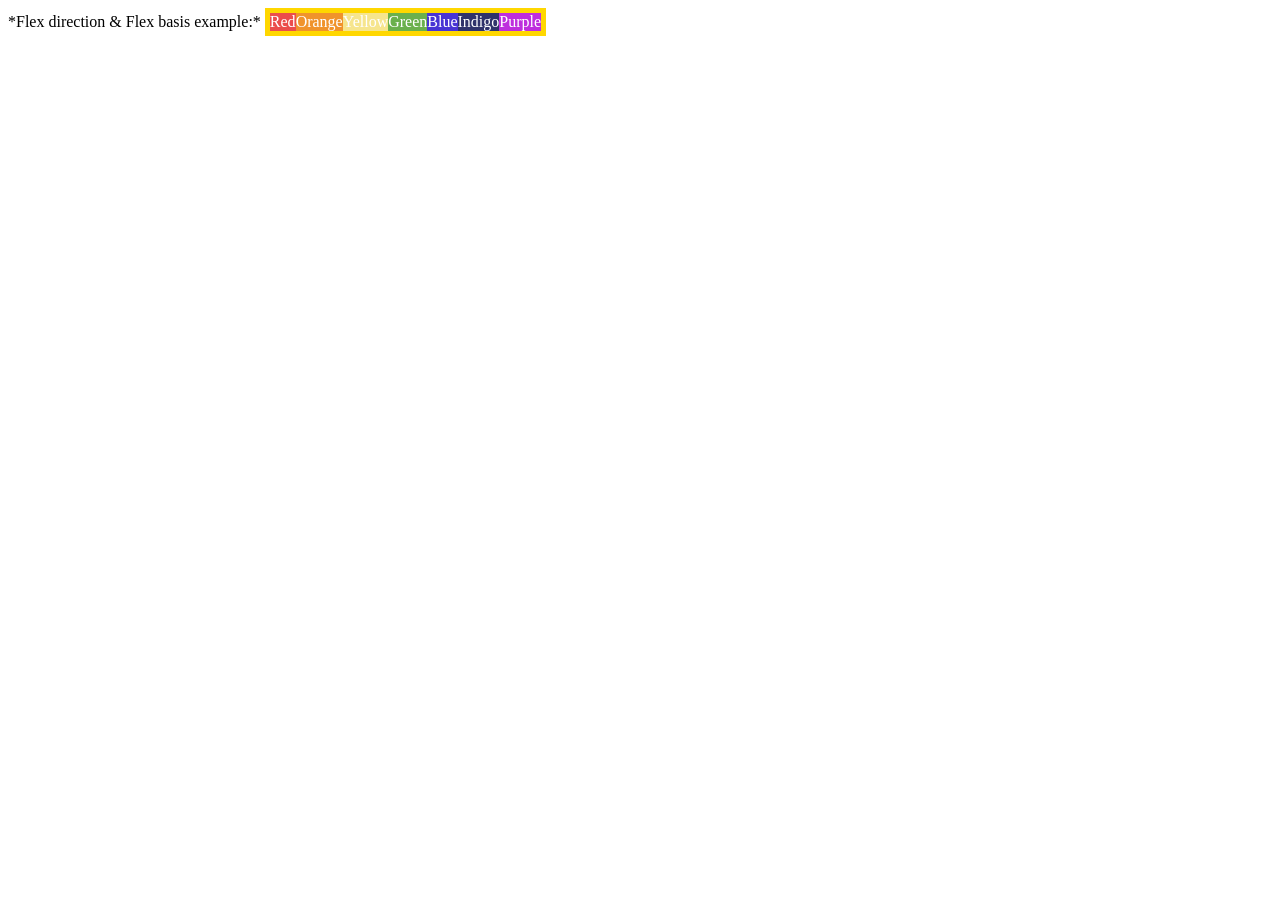
<file: +flex-methods/index.html>
*Flex direction & Flex basis example:*

<!DOCTYPE html>
<html lang="en">

<head>
  <meta charset="UTF-8">
  <meta name="viewport" content="width=device-width, initial-scale=1.0">
  <title>Flex Direction</title>
  
  <style>
    .container {
      color: white;
      border: 5px solid gold;
      display: inline-flex;
      flex-direction: row;
    }
    .container > *
    {
      flex-basis: 100px;
     justify-content: space-between;
    }
    /*
Select all the elements that are the direct
children of the .container class.
    */

    .red {background-color: #eb4d4b;}
    .orange {background-color: #f0932b;}
    .yellow {background-color: #f6e58d;}
    .green {background-color: #6ab04c;}
    .blue {background-color: #4834d4;}
    .indigo {background-color: #30336b;}
    .purple {background-color: #be2edd;}
  </style>
</head>

<body>
  <div class="container">
    <div class="red">Red</div>
    <div class="orange">Orange</div>
    <div class="yellow">Yellow</div>
    <div class="green">Green</div>
    <div class="blue">Blue</div>
    <div class="indigo">Indigo</div>
    <div class="purple">Purple</div>
  </div>
  
</body>

</html>
</file>
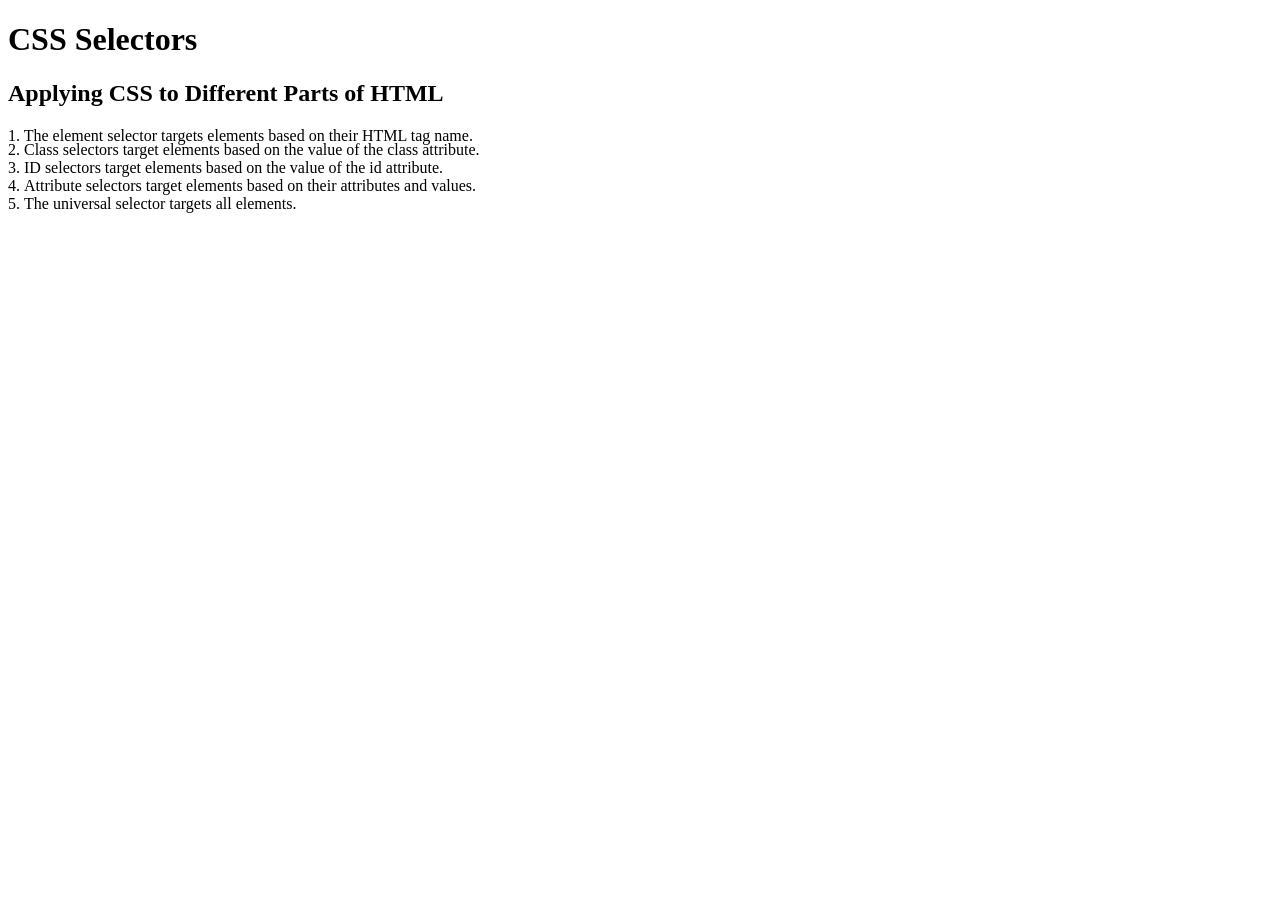
<file: 5.3 CSS Selectors/5.3 CSS Selectors/index.html>
<!DOCTYPE html>
<html lang="en">

<head>
  <meta charset="UTF-8">
  <title>CSS Selectors</title>
  <link rel="stylesheet" href="./style.css" />
</head>

<body>
  <h1>CSS Selectors</h1>
  <h2>Applying CSS to Different Parts of HTML</h2>
  <!-- TODO 1: Set the CSS for all paragraph tags to "color: red" -->
  <p class="note">1. The element selector targets elements based on their HTML tag name.</p>

  <ol>
    <!-- TODO 2: Set the CSS for all elements with a class of "note" to "font-size: 20px" -->
    <li class="note" value="2">Class selectors target elements based on the value of the class attribute.</li>

    <!-- TODO 3: Set the CSS for the element with an id of "id-selector-demo" to "color: green" -->
    <li class="note" id="id-selector-demo" value="3">ID selectors target elements based on the value of the id
      attribute.</li>

    <!-- TODO 4: Set the CSS for the li elements that have the "value" attribute set to "4" to have "color: blue" -->
    <li class="note" value="4">Attribute selectors target elements based on their attributes and values.</li>

    <!-- TODO 5: Set all elements to have "text-align: center" -->
    <li class="note" value="5">The universal selector targets all elements.</li>
  </ol>
</body>

</html>
</file>
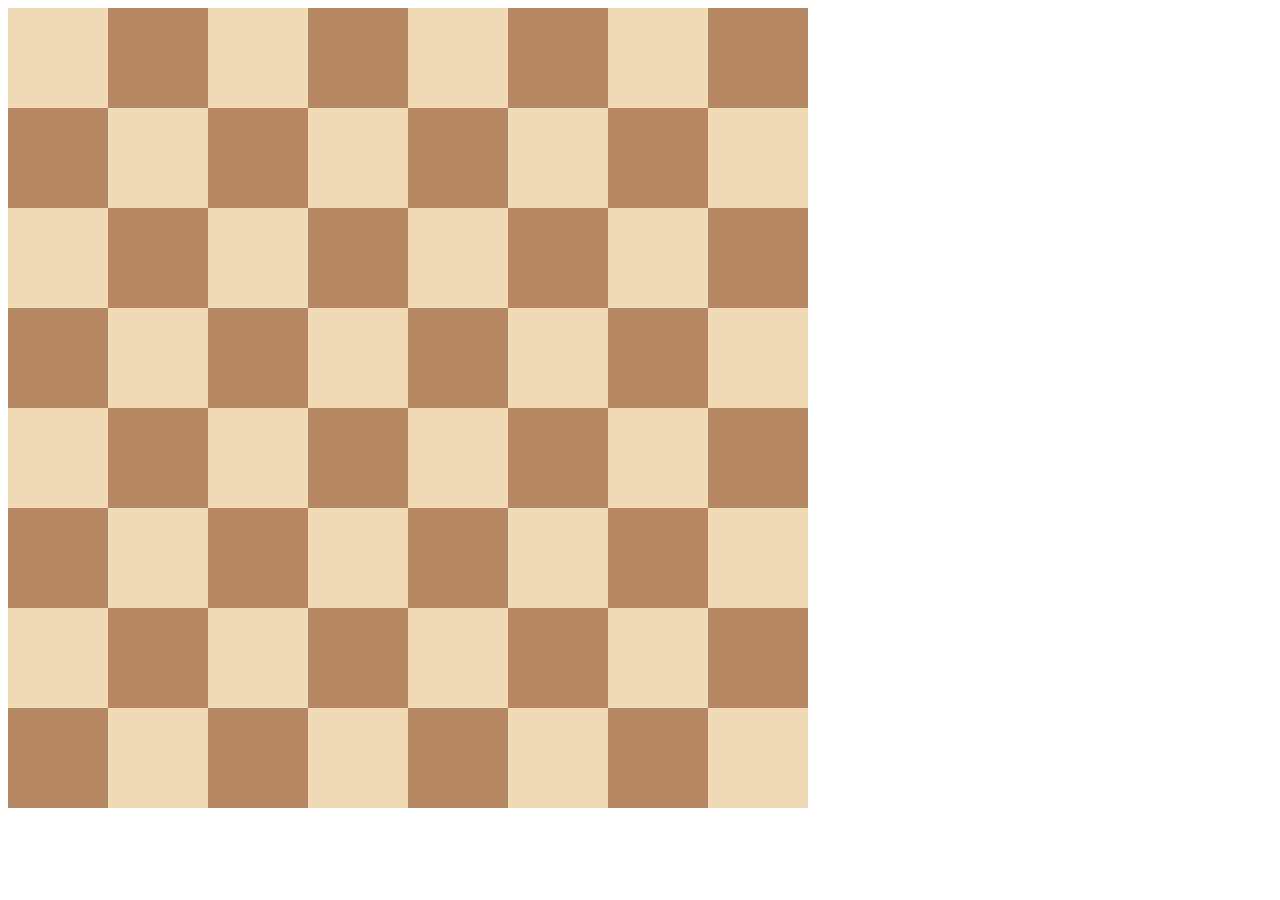
<file: 10.0+Display+Grid/10.0+Display+Grid/10.0 Display Grid/index.html>
<!DOCTYPE html>
<html>

<head>
  <title>Chessboard</title>
  <style>
    /* Write your code here */
    /* Each square should be 100px by 100px */
    /* My colours for white: #f0d9b5, black: #b58863 */

    .container{
      display: grid;
      grid-template-columns: 1fr 1fr 1fr 1fr 1fr 1fr 1fr 1fr;
      grid-template-rows: 100px 100px 100px 100px 100px 100px 100px 100px;
      height: 800px;
      width: 800px;
    }
    .white{
      background-color: #f0d9b5;
    }
    .black{
      background-color: #b58863;
    }
  </style>
</head>

<body>
  <div class="container">
    <div class="white"></div>
    <div class="black"></div>
    <div class="white"></div>
    <div class="black"></div>
    <div class="white"></div>
    <div class="black"></div>
    <div class="white"></div>
    <div class="black"></div>
    <div class="black"></div>
    <div class="white"></div>
    <div class="black"></div>
    <div class="white"></div>
    <div class="black"></div>
    <div class="white"></div>
    <div class="black"></div>
    <div class="white"></div>
    <div class="white"></div>
    <div class="black"></div>
    <div class="white"></div>
    <div class="black"></div>
    <div class="white"></div>
    <div class="black"></div>
    <div class="white"></div>
    <div class="black"></div>
    <div class="black"></div>
    <div class="white"></div>
    <div class="black"></div>
    <div class="white"></div>
    <div class="black"></div>
    <div class="white"></div>
    <div class="black"></div>
    <div class="white"></div>
    <div class="white"></div>
    <div class="black"></div>
    <div class="white"></div>
    <div class="black"></div>
    <div class="white"></div>
    <div class="black"></div>
    <div class="white"></div>
    <div class="black"></div>
    <div class="black"></div>
    <div class="white"></div>
    <div class="black"></div>
    <div class="white"></div>
    <div class="black"></div>
    <div class="white"></div>
    <div class="black"></div>
    <div class="white"></div>
    <div class="white"></div>
    <div class="black"></div>
    <div class="white"></div>
    <div class="black"></div>
    <div class="white"></div>
    <div class="black"></div>
    <div class="white"></div>
    <div class="black"></div>
    <div class="black"></div>
    <div class="white"></div>
    <div class="black"></div>
    <div class="white"></div>
    <div class="black"></div>
    <div class="white"></div>
    <div class="black"></div>
    <div class="white"></div>
  </div>
</body>

</html>
</file>
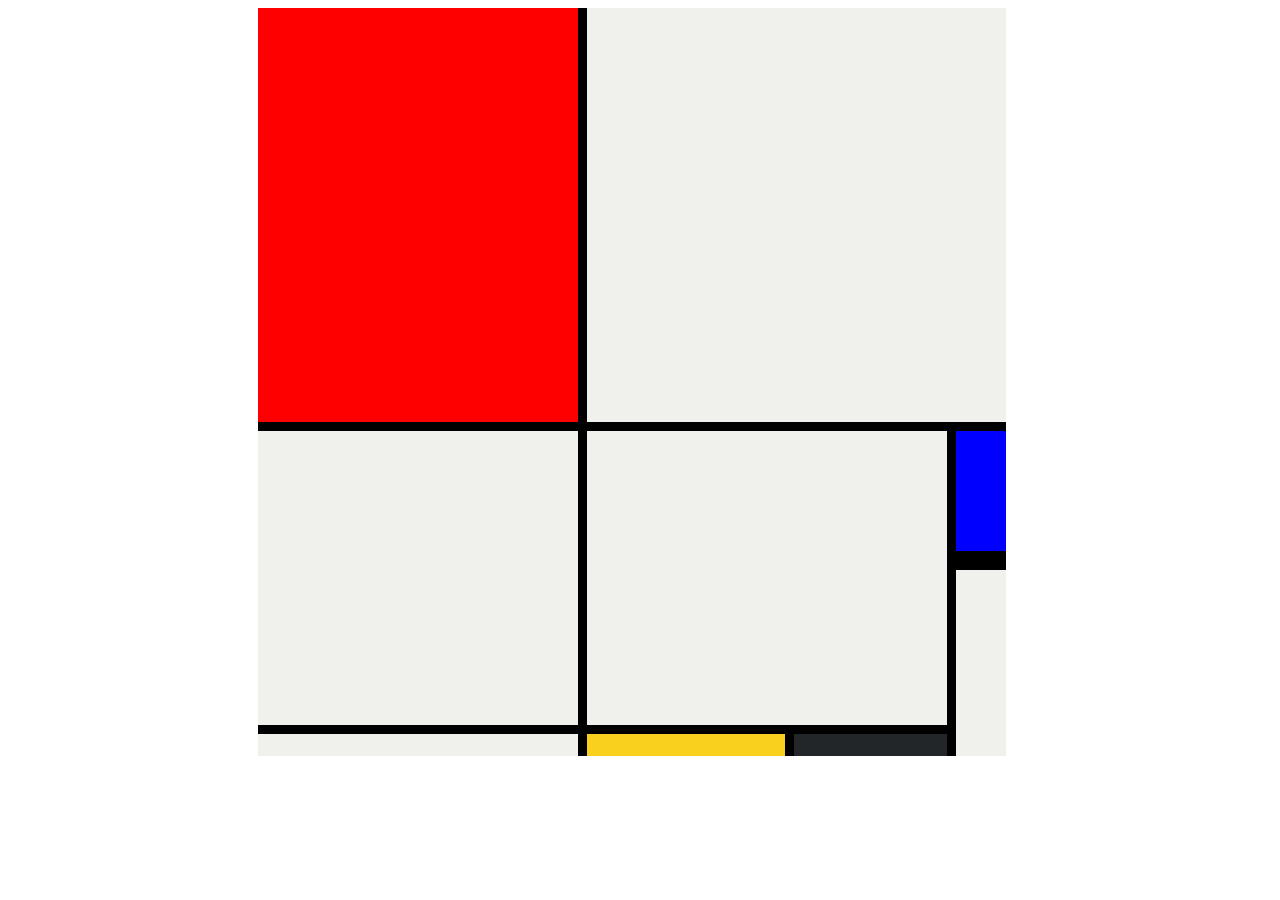
<file: 10.3+Mondrian+Project/10.3+Mondrian+Project/10.3 Mondrian Project/index.html>
<!DOCTYPE html>
<html lang="en">

<head>
  <meta charset="UTF-8">
  <meta name="viewport" content="width=device-width, initial-scale=1.0">
  <title>Mondrian Project</title>
  <style>
    /* 
    Write your CSS here 
    Gap Colour: #000
    White: #F0F1EC
    Red: #E72F24
    Black: #232629
    Blue: #004592
    Yellow: #F9D01E

    For dimensions, see dimensions.png image.
    HINT: Remember you can't change the properties of grid lines.
    But grid lines are transparent!
    */
    .parent{
      background-color: black;
      display: grid;
      height:748px;
      width: 748px;
      grid-template-columns: 320px 198px 153px 50px;
      grid-template-rows: 414px 130px 155px 22px;
      gap: 9px;
      margin-left: 250px;
    }
    .one{
      background-color: red;
    }
    .two{
      background-color: #F0F1EC ;
      grid-column: span 3;
    }
    .thre{
     background-color: #F0F1EC; 
     grid-row: span 2;
    }
    .four{
      background-color: #F0F1EC;
      grid-column: span 2;
      grid-row: span 2;
      
    }
    .five{
      background-color: blue;
      border-bottom:  10px solid;
      
    }
    .six{
      background-color:#F0F1EC ;
      grid-row: span 2;

    }
    .seven{
      background-color:#F0F1EC ;
      
    }
    .eight{
      background-color: #F9D01E;
    }
    .nine{
      background-color: #232629;

    }
  </style>
</head>

<body>
  <!-- Write your HTML here -->
   <div class="parent">
    <div class="one"></div>
    <div class="two"></div>
    <div class="thre"></div>
    <div class="four"></div>
    <div class="five"></div>
    <div class="six"></div>
    <div class="seven"></div>
    <div class="eight"></div>
    <div class="nine"></div>
   </div>
</body>

</html>
</file>
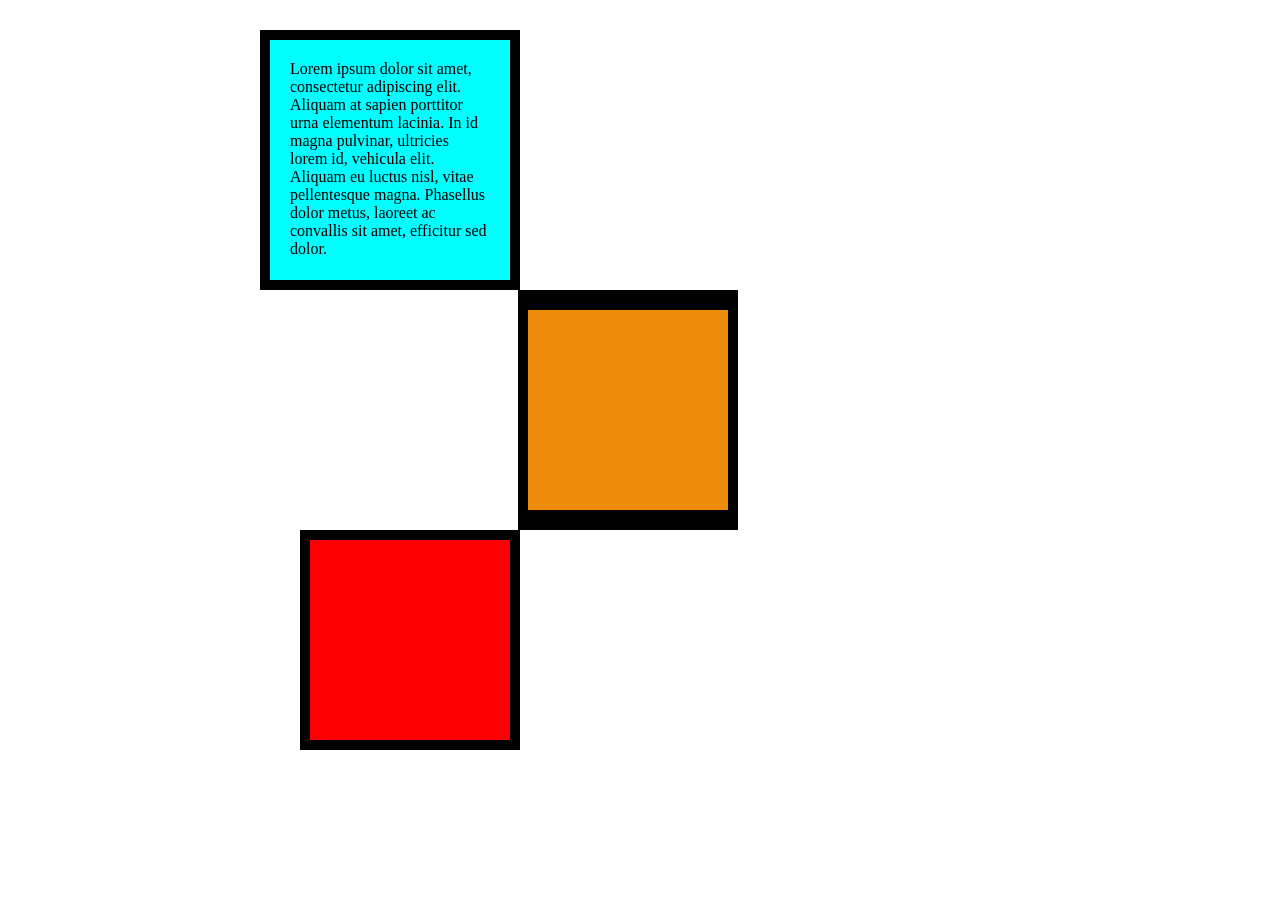
<file: 6.3+CSS+Box+Model/6.3+CSS+Box+Model/6.3 CSS Box Model/index.html>
<!DOCTYPE html>
<html lang="en">

<head>
  <meta charset="UTF-8">
  <title>CSS Box Model</title>
  <style>
    /* Write your CSS code here */
    #b1{
      height: 200px;
      width: 200px;
      border: 10px solid;
      background-color: aqua;
      padding: 20px;
      margin-left: 260px;
      margin-top: 30px;


    }
    #b2{
      height: 200px;
      width: 200px;
      border: 20px solid;
      background-color:rgb(237, 139, 11);
      border-width: 20px 10px;
      margin-left: 518px;
    }
    #b3{
      height: 200px;
      width: 200px;
      border: 10px solid;
      background-color: rgb(255, 0, 0);
      margin-left:300px
    }
    *{
      margin: 0px;
    }
  </style>
</head>
  
<body>
<div id="b1">
  <p id="p1">Lorem ipsum dolor sit amet, consectetur adipiscing elit. Aliquam at sapien porttitor urna elementum lacinia. In
    id magna pulvinar, ultricies lorem id, vehicula elit. Aliquam eu luctus nisl, vitae pellentesque magna. Phasellus
    dolor metus, laoreet ac convallis sit amet, efficitur sed dolor.</p>
</div>
<div id="b2"></div>
<div id="b3"></div>
  <!-- TODOs:
1. Create 3 Boxes using the div element.
2. Set their sizes to 200px heigh by 200px wide.
3. Set different background colors for each of the boxes (I used cadetblue, gold and indianred).
4. Add a paragraph <p> element into the first div and add the following words:
    Lorem ipsum dolor sit amet, consectetur adipiscing elit. Aliquam at sapien porttitor urna elementum lacinia. In
    id magna pulvinar, ultricies lorem id, vehicula elit. Aliquam eu luctus nisl, vitae pellentesque magna. Phasellus
    dolor metus, laoreet ac convallis sit amet, efficitur sed dolor.
5. Set the 1st div to have 20px padding all around with a black 10px border.
6. Fix the style of the <p> element to remove all margins.
Hint: Use the CSS inspector in Chrome.
7. Set the 2nd div to have a 20px border on top and bottom and 10px border left and right. (See goal image)
8. Set the 3rd div to have a 10px border 
9. Set the margins for the divs so that each box corner touches the other. (See the goal image)
-->

</body>

</html>
</file>
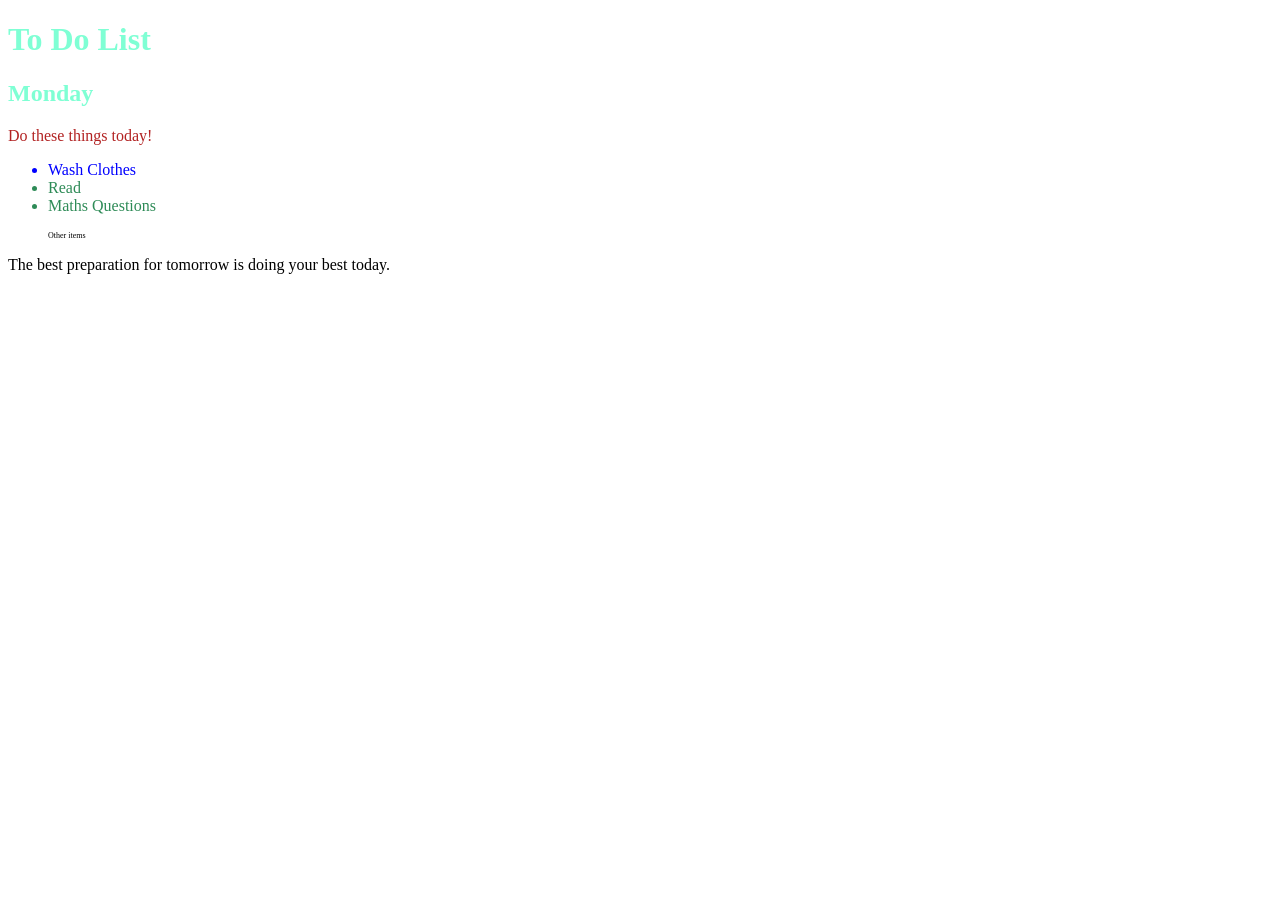
<file: 7.1+Combining+Selectors/7.1+Combining+Selectors/7.1 Combining Selectors/index.html>
<!DOCTYPE html>
<html lang="en">

<head>
  <meta charset="UTF-8">
  <title>Combining CSS Selectors</title>
  <link rel="stylesheet" href="./style.css">
</head>

<!-- Don't change any of the HTML code! -->

<body>
  <h1>To Do List</h1>
  <h2>Monday</h2>
  <div class="box">
    <p class="done">Do these things today!</p>
    <ul class="list">
      <li>Wash Clothes</li>
      <li class="done">Read</li>
      <li class="done">Maths Questions</li>
    </ul>
  </div>

  <ul>
    <p class="done">Other items</p>
  </ul>
  <p>The best preparation for tomorrow is doing your best today.</p>

</body>

</html>
</file>
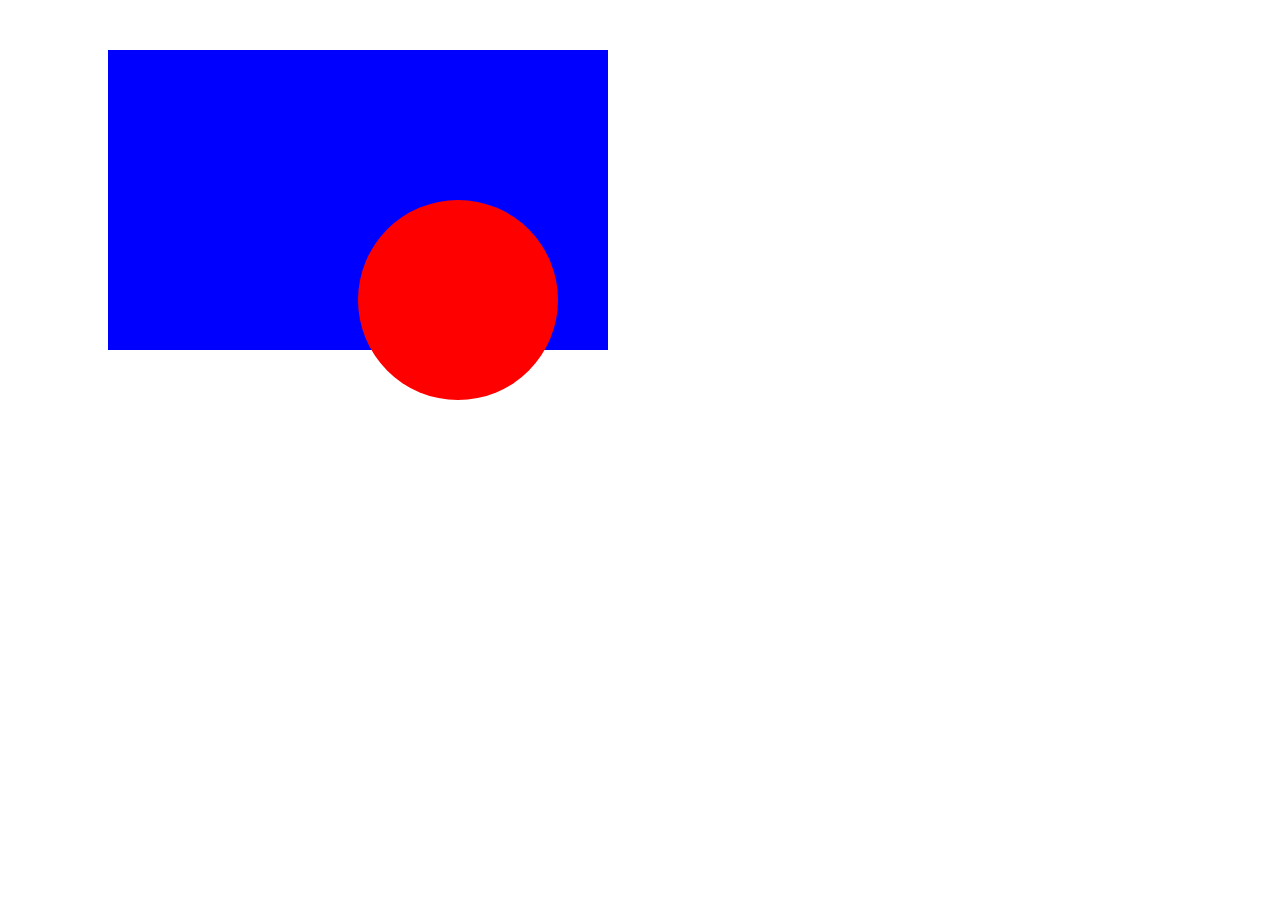
<file: 7.2+CSS+Positioning/7.2+CSS+Positioning/7.2 CSS Positioning/index.html>
<!DOCTYPE html>
<html>

<head>
  <title>CSS Positioning Exercise</title>
  <style>
    /* Write your code here */
    .blue-box{
      height: 300px;
      width: 500px;
      background-color: blue;
      position: relative;
      margin-top: 50px;
      margin-left: 100px;

    }
    .red-circle{
      height: 200px;
      width: 200px;
      border-radius: 50%;
      background-color: red;
      left:250px;
      top: 150px;
      position: relative;
    }
  </style>
</head>

<body>
  <div class="blue-box">
    <div class="red-circle">

    </div>
  </div>

</body>

</html>
</file>
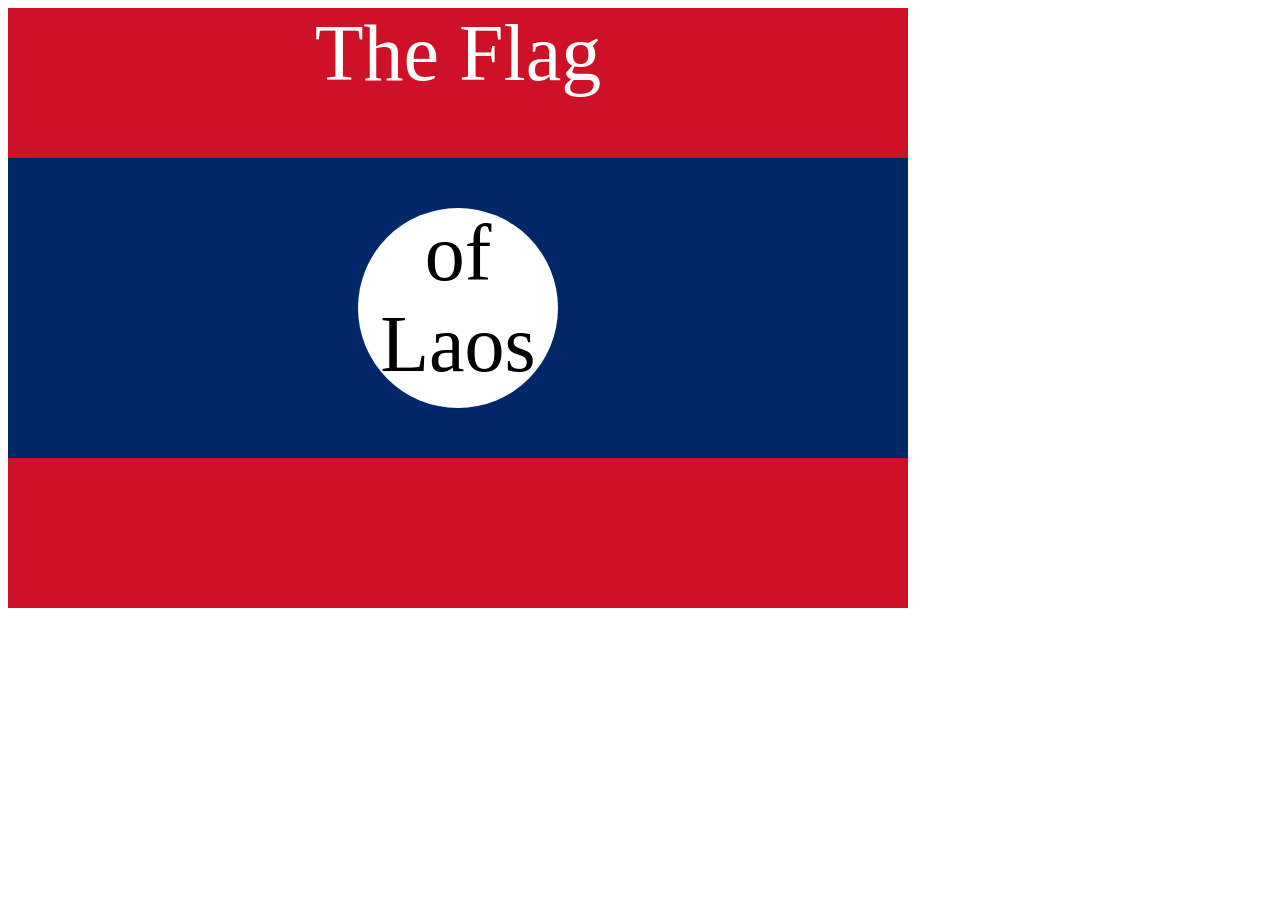
<file: 7.3+Flag+Project/7.3+Flag+Project/7.3 CSS Flag Project/index.html>
<!DOCTYPE html>
<html lang="en">

<head>
  <meta charset="UTF-8">
  <title>CSS Flag Project</title>
  <style>
    /* Write your CSS Code here */
    .flag {
      width: 900px;
      height: 600px;
      position: relative;
      background-color: #CE1126;
    }
    .flag > div {
      background-color: #002868;
      height: 300px;
      width: 100%;
      position: absolute;
      top: 150px;
    }
    .flag>div>div{
      height:200px;
      width: 200px;
      background-color: white;
      border-radius: 50%;
      position: relative;
      top: 50px;
      left: 350px;  /*this is half of the width-radius of the circle*/
    }
   p{
    font-size: 5rem;
      color: white;
      text-align: center;
      padding: 0;
      margin: 0;
   }
   .flag>div div p {
      color: black;
    }
  </style>
</head>

<!-- 
  IMPORTANT! Do not change any HTML
Don't add any classes/ids/elements 
Use what you know about combining selectors 
and CSS specificity instead.
Hint 1: The flag is 900px by 600px and the circle is 200px by 200px.
Hint 2: You can use CSS inspection to get the colors from
https://appbrewery.github.io/flag-of-laos/
-->

<body>
  <div class="flag">
    <p>The Flag</p>
    <div>
      <div>
        <p>of Laos</p>
      </div>
    </div>
  </div>
</body>

</html>
</file>
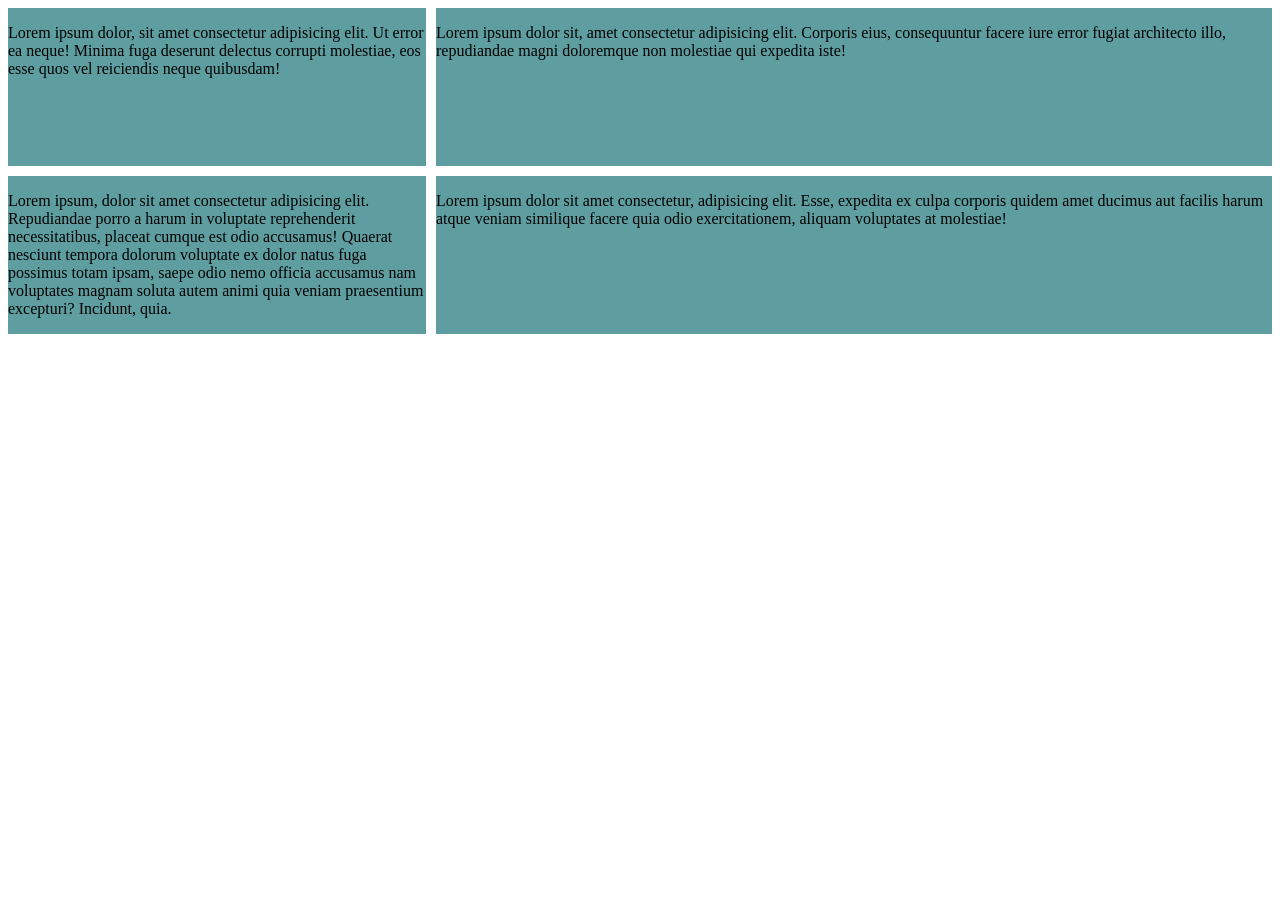
<file: 10.0+Display+Grid/10.0+Display+Grid/10.0 Display Grid/example.html>
<!DOCTYPE html>
<html>

<head>
  <title>CSS Grid vs Flexbox</title>
  <style>
    .container {
      display: grid;
      grid-template-columns: 1fr 2fr;
      grid-template-rows: 1fr 1fr;
      gap: 10px
    }

    .container>* {
      background-color: cadetblue;
    }
  </style>
</head>

<body>
  <div class="container">
    <div class="one">
      <p>Lorem ipsum dolor, sit amet consectetur adipisicing elit. Ut error ea neque! Minima fuga deserunt delectus
        corrupti molestiae, eos esse quos vel reiciendis neque quibusdam!</p>
    </div>
    <div class="two">
      <p>Lorem ipsum dolor sit, amet consectetur adipisicing elit. Corporis eius, consequuntur facere iure error fugiat
        architecto illo, repudiandae magni doloremque non molestiae qui expedita iste!</p>
    </div>
    <div class="three">
      <p>Lorem ipsum, dolor sit amet consectetur adipisicing elit. Repudiandae porro a harum in voluptate reprehenderit
        necessitatibus, placeat cumque est odio accusamus! Quaerat nesciunt tempora dolorum voluptate ex dolor natus
        fuga possimus totam ipsam, saepe odio nemo officia accusamus nam voluptates magnam soluta autem animi quia
        veniam praesentium excepturi? Incidunt, quia.</p>
    </div>
    <div>
      <p>Lorem ipsum dolor sit amet consectetur, adipisicing elit. Esse, expedita ex culpa corporis quidem amet ducimus
        aut facilis harum atque veniam similique facere quia odio exercitationem, aliquam voluptates at molestiae!</p>
    </div>
  </div>

</body>

</html>
</file>
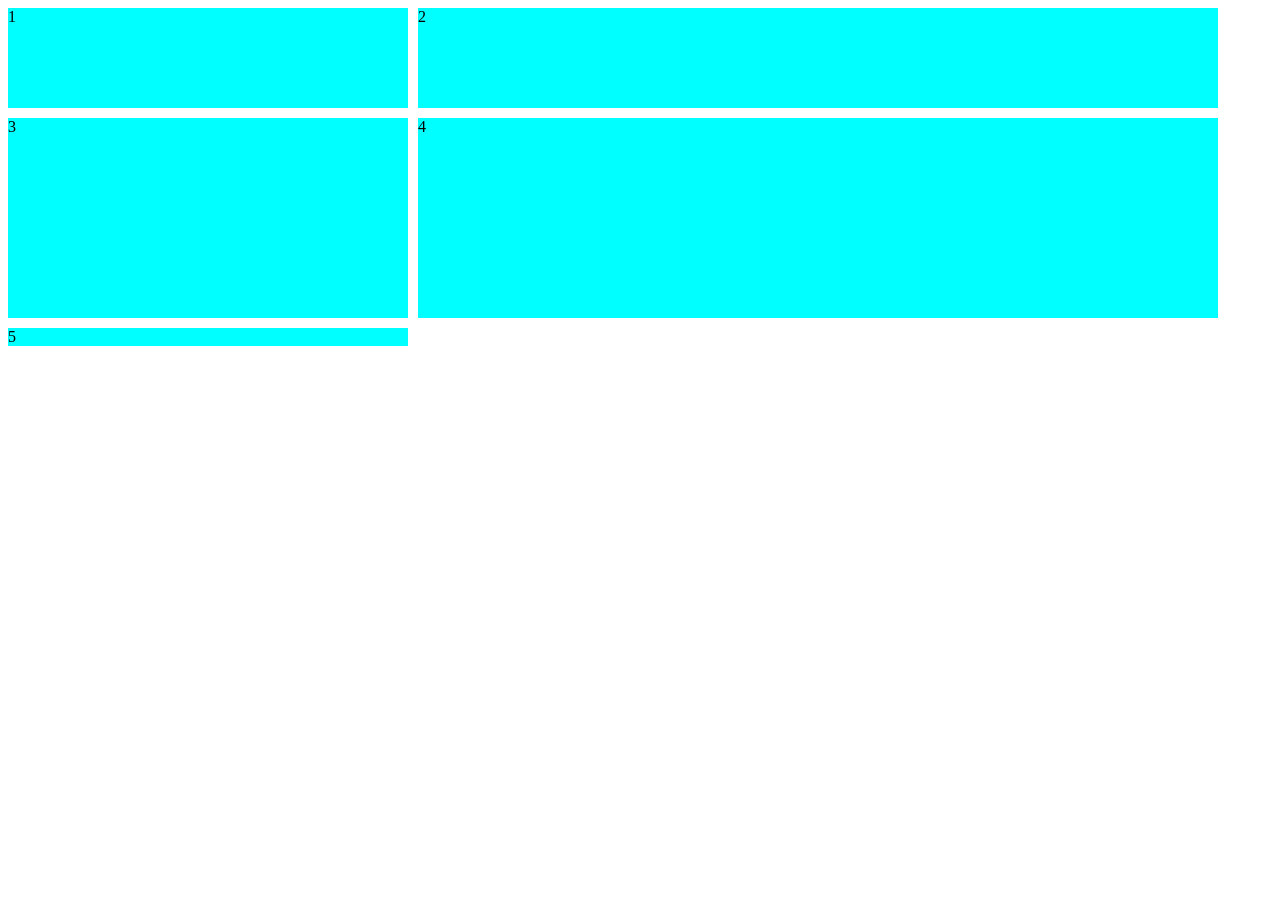
<file: 10.0+Display+Grid/10.0+Display+Grid/10.0 Display Grid/grid.html>
<!DOCTYPE html>
<html lang="en">
<head>
    <meta charset="UTF-8">
    <meta name="viewport" content="width=device-width, initial-scale=1.0">
    <title>Document</title>
    <style>
        .grid-container{
            display: grid;
            grid-template-columns: 400px 800px;
            grid-template-rows: 100px 200px;
            gap: 10px;
        }
        .grid-item{
            background-color: aqua;

        }

    </style>
</head>
<body>
    <div class="grid-container">
        <div class="grid-item">1</div>
        <div class="grid-item">2</div>
        <div class="grid-item">3</div>
        <div class="grid-item">4</div>
        <div class="grid-item">5</div>
    </div>
</body>
</html>
</file>
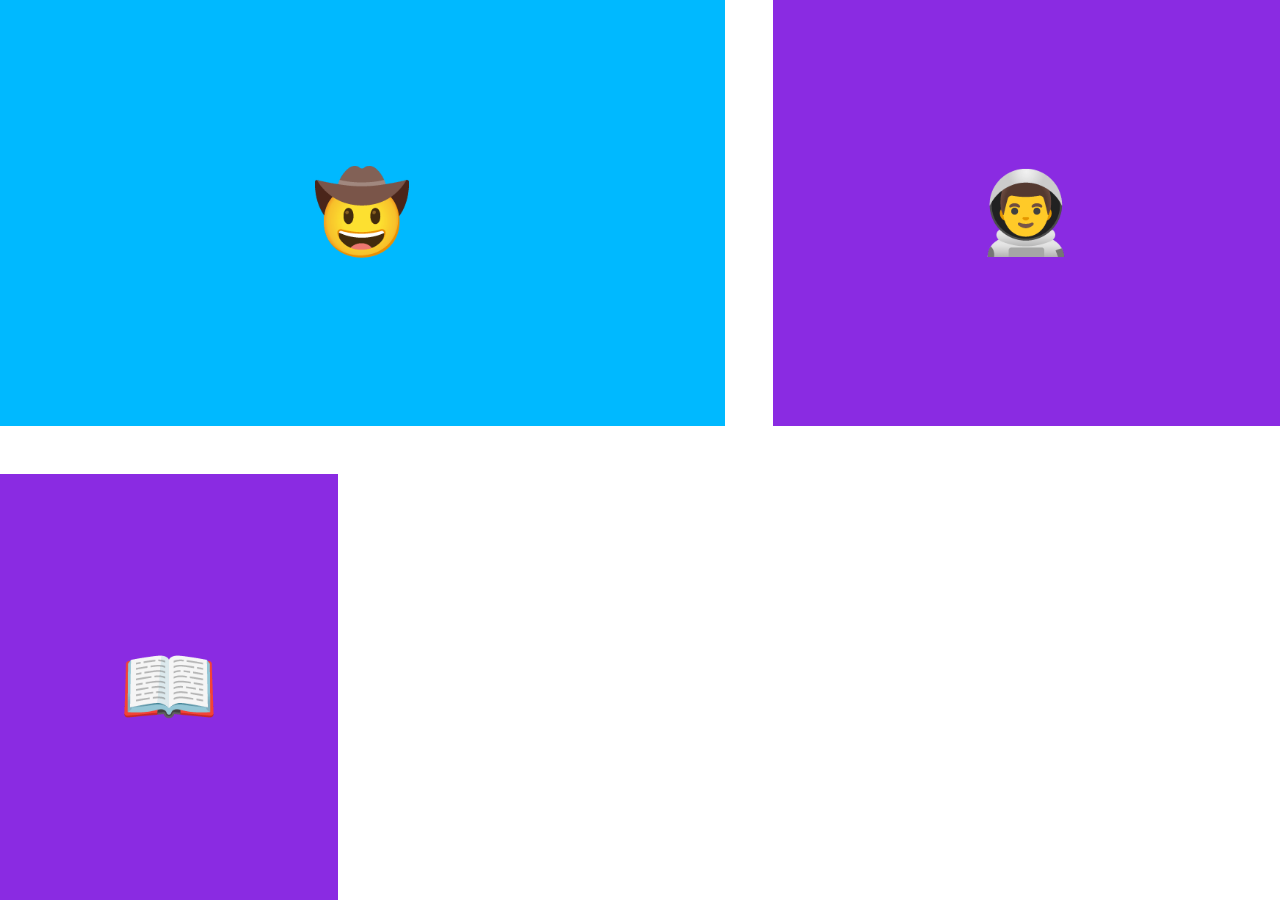
<file: 10.2+Grid+Placement/10.2+Grid+Placement/10.2 Grid Placement/demo1.html>
<!DOCTYPE html>
<html lang="en">

<head>
  <meta charset="UTF-8">
  <meta name="viewport" content="width=device-width, initial-scale=1.0">
  <title>Grid Placement</title>
  <style>
    body {
      padding: 0;
      margin: 0;
    }

    .container {
      height: 100vh;
      display: grid;
      gap: 3rem;
      grid-template-columns: 1fr 1fr 1.5fr;
      grid-template-rows: 1fr 1fr;
    }

    .item {
      font-size: 5rem;
      color: white;
      font-family: Arial, Helvetica, sans-serif;
      background-color: blueviolet;
      display: flex;
      align-items: center;
      justify-content: center;
    }


    .cowboy {
      background-color: #00B9FF;
      grid-column: span 2;
    }
  </style>
</head>

<body>
  <div class="container">
    <div class="item cowboy">🤠</div>
    <div class="item astronaut">👨‍🚀</div>
    <div class="item book">📖</div>
  </div>
</body>

</html>
</file>
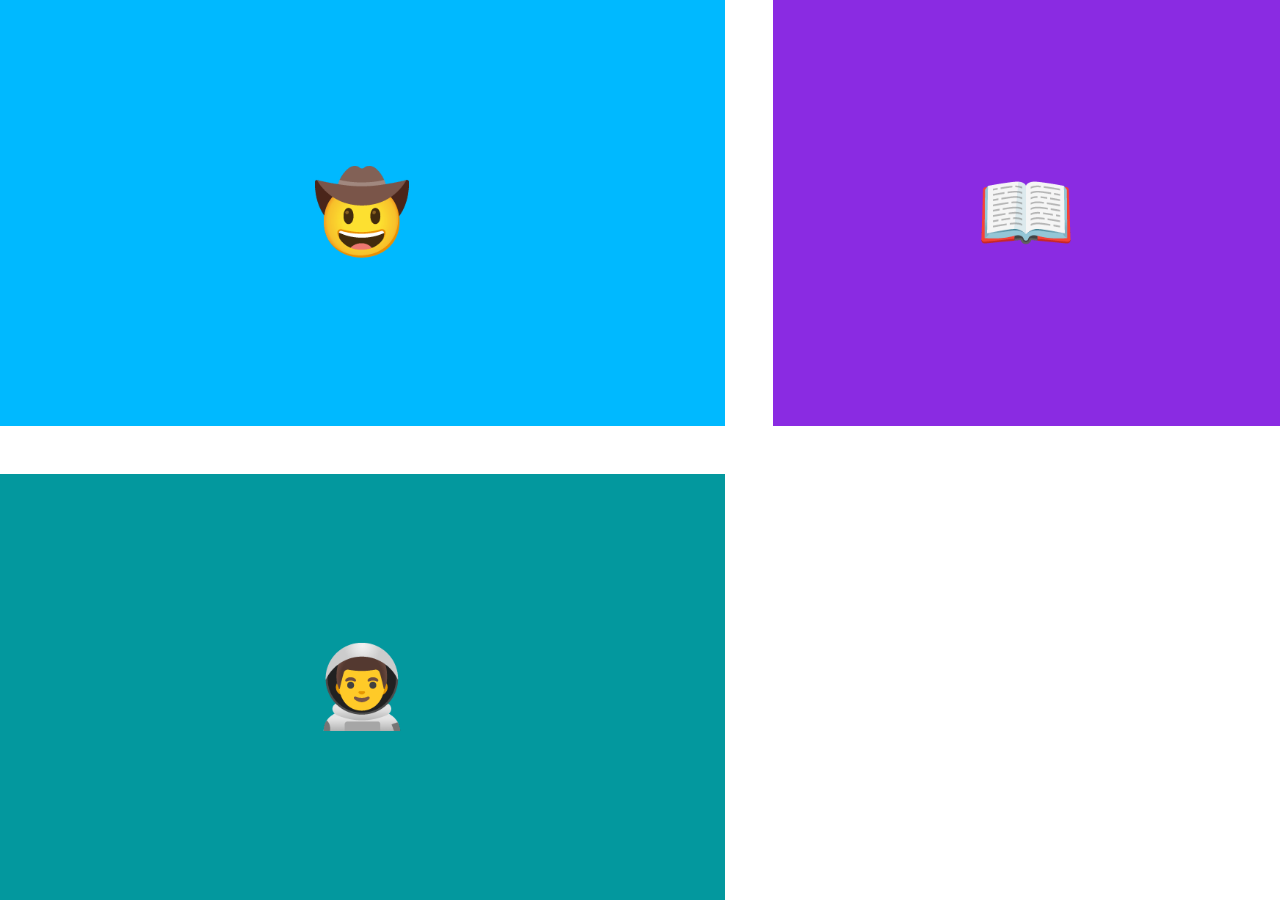
<file: 10.2+Grid+Placement/10.2+Grid+Placement/10.2 Grid Placement/demo2.html>
<!DOCTYPE html>
<html lang="en">

<head>
  <meta charset="UTF-8">
  <meta name="viewport" content="width=device-width, initial-scale=1.0">
  <title>Grid Placement</title>
  <style>
    body {
      padding: 0;
      margin: 0;
    }

    .container {
      height: 100vh;
      display: grid;
      gap: 3rem;
      grid-template-columns: 1fr 1fr 1.5fr;
      grid-template-rows: 1fr 1fr;
    }

    .item {
      font-size: 5rem;
      color: white;
      font-family: Arial, Helvetica, sans-serif;
      background-color: blueviolet;
      display: flex;
      align-items: center;
      justify-content: center;

    }

    .cowboy {
      background-color: #00B9FF;
      grid-column: span 2;
    }

    .astronaut {
      background-color: #03989E;
      order: 1;
      /*grid-column: span 2;*/
      grid-area: 2/1/3/3;
    }
  </style>
</head>

<body>
  <div class="container">
    <div class="item cowboy">🤠</div>
    <div class="item astronaut">👨‍🚀</div>
    <div class="item book">📖</div>
  </div>
</body>

</html>
</file>
<file: 5.3 CSS Selectors/5.3 CSS Selectors/style.css>
ol {
  margin-left: -40px;
  margin-top: -20px;
  list-style-position: inside;
}

/* Write your CSS below, don't change the rules above. */
</file>
<file: 7.1+Combining+Selectors/7.1+Combining+Selectors/7.1 Combining Selectors/style.css>
/* Write your code here: */

/* 1.Group
selector,selector{
property:value;
}*/

h1,h2{
    color: aquamarine;
}

/* 2.child
selector > selector{
property:value;
}*/

div > p{
    color: firebrick;
}

/* 3.Descendant
selector selector{
property:value;
}*/

div li{
    color: blue;
}

/* 4.Chaining
selector.selector{
property:value;
}*/

li.done{
    color: seagreen;
}

/* 4.Combining Selectors
selector,selector > selector{
property:value;
}*/
 
ul>p.done{
    font-size: 0.5rem;
}
</file>
